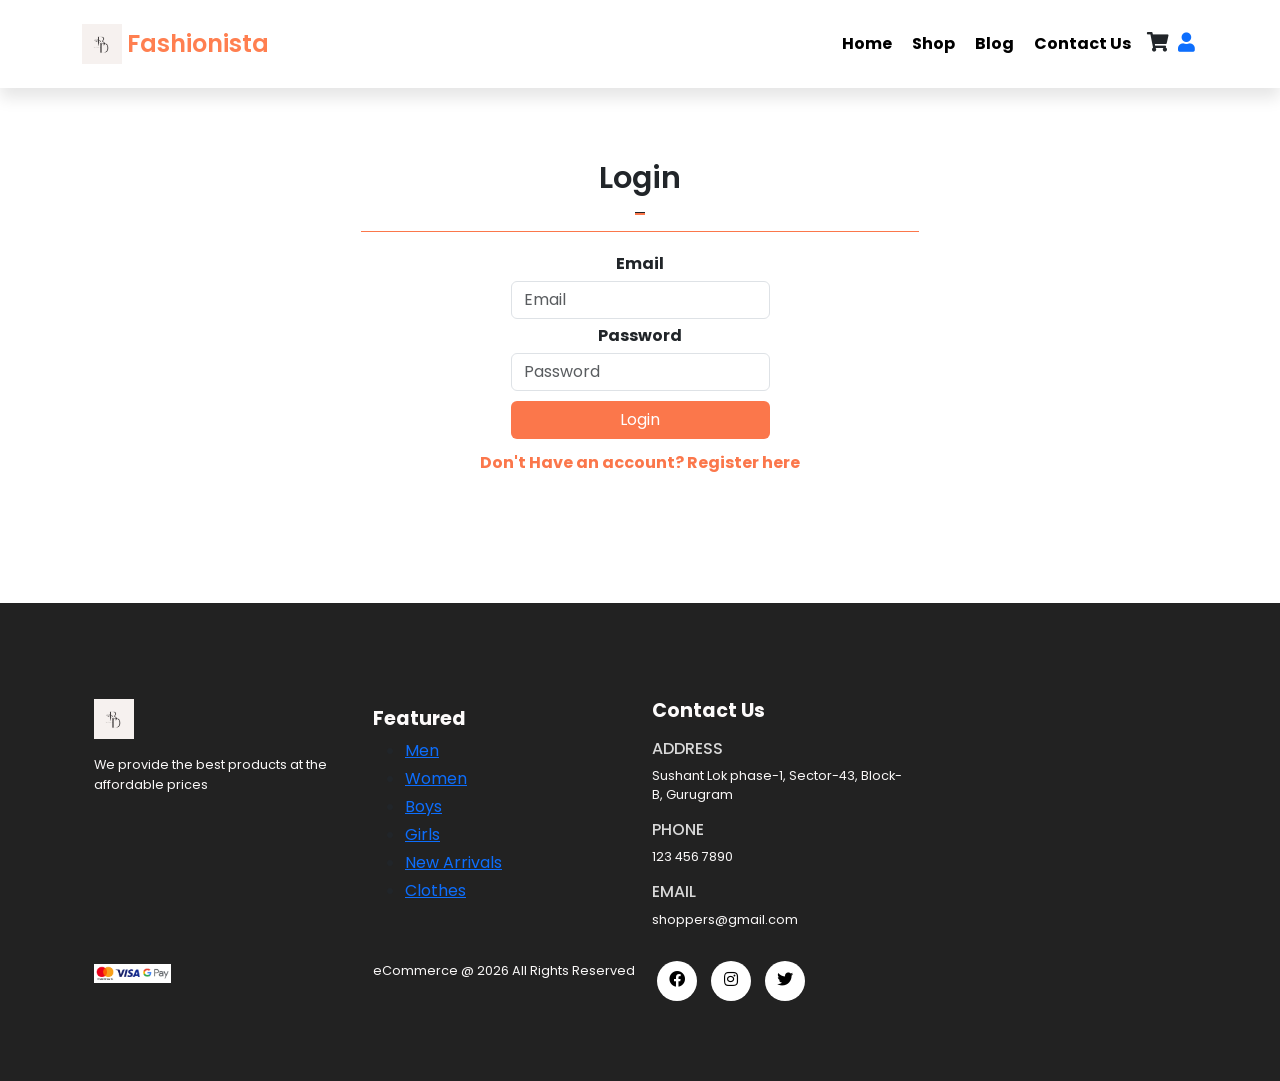
<file: login.html>
<!DOCTYPE html>
<html lang="en">
<head>
    <meta charset="UTF-8">
    <meta http-equiv="X-UA-Compatible" content="IE=edge">
    <meta name="viewport" content="width=device-width, initial-scale=1.0">
    <title>Home</title>
    <link href="https://cdn.jsdelivr.net/npm/bootstrap@5.1.3/dist/css/bootstrap.min.css" rel="stylesheet" integrity="sha384-1BmE4kWBq78iYhFldvKuhfTAU6auU8tT94WrHftjDbrCEXSU1oBoqyl2QvZ6jIW3" crossorigin="anonymous">
    
    <link rel="stylesheet" href="https://use.fontawesome.com/releases/v5.15.4/css/all.css" integrity="sha384-DyZ88mC6Up2uqS4h/KRgHuoeGwBcD4Ng9SiP4dIRy0EXTlnuz47vAwmeGwVChigm" crossorigin="anonymous"/>
    
    <link rel = "stylesheet" href = "assets/css/style.css"/>
    
</head>
<body>
    <!--Navbar-->
    <nav class="navbar navbar-expand-lg navbar-light bg-white py-3 fixed-top">
      <div class="container">
        <img class = "logo" src="assets/imgs/logo.png"/>
        <h2 class="brand">Fashionista</h2>
        <button class="navbar-toggler" type="button" data-bs-toggle="collapse" data-bs-target="#navbarSupportedContent" aria-controls="navbarSupportedContent" aria-expanded="false" aria-label="Toggle navigation">
          <span class="navbar-toggler-icon"></span>
        </button>
        <div class="collapse navbar-collapse nav-buttons" id="navbarSupportedContent">
          <ul class="navbar-nav me-auto mb-2 mb-lg-0">
            <li class="nav-item">
              <a class="nav-link" href="index.html">Home</a>
            </li>
            <li class="nav-item">
              <a class="nav-link" href="shop.html">Shop</a>
            </li>
            <li class="nav-item">
              <a class="nav-link" href="#">Blog</a>
            </li>
            <li class="nav-item">
              <a class="nav-link" href="contact.html">Contact Us</a>
            </li>
            <li class="nav-item">
              <i class="fas fa-shopping-cart"></i>
              <a href="account.html"><i class="fas fa-user"></i></a>
            </li>
          </ul>

        </div>
      </div>
    </nav>

      <!-- login -->
      <section class="my-5 py-5">
        <div class="container text-center mt-3 pt-5">
            <h2 class="form-weight-bold">Login</h2>
            <hr class="mx-auto">
        </div>
        <div class="mx-auto container">
            <form id="login-form">
                <div class="form-group">
                    <label>Email</label>
                    <input type="text" class="form-control" id="login-email" name="email" placeholder="Email" required/>
                </div>
                <div class="form-group">
                    <label>Password</label>
                    <input type="password" class="form-control" id="login-password" name="password" placeholder="Password" required/>
                </div>
                <div class="form-group">
                    <input type="submit" class="btn" id="login-btn" value="Login"/>
                </div>
                <div class="form-group">
                    <a id="register-url" class="btn">Don't Have an account? Register here</a>
                </div>
            </form>
        </div>
        <!-- <script>
          function auth(){
            var email = document.getElementById('login-email').value;
            var password = document.getElementById('login-password').value;
            if(email == 'admin@gmail.com' && password == "admin123"){
              window.location.assign("index.html");
              alert("Login Successfully");
            }else{
              alert("Invalid Login");
              return;
            }
          }
        </script>  -->
      </section>



      <footer class="mt-5 py-5">
        <div class="row container mx-auto pt-5">
            <div class="footer-one col-lg-3 col-md-6 col-sm-12">
                <img class="logo" src = "assets/imgs/logo.png"/>
                <p class="pt-3">We provide the best products at the affordable prices</p>
            </div>
            <div class="footer-one col-lg-3 col-md-6 col-sm-12">
                <h5 class="pt-2">Featured</h5>
                <ul class="test-uppercase">
                    <li><a href="#">Men</a></li>
                    <li><a href="#">Women</a></li>
                    <li><a href="#">Boys</a></li>
                    <li><a href="#">Girls</a></li>
                    <li><a href="#">New Arrivals</a></li>
                    <li><a href="#">Clothes</a></li>
                </ul>
            </div>
            <div class="footer-one col-lg-3 col-md-6 col-sm-12">
                <h5 class="pb-2">Contact Us</h5>
                <div>
                    <h6 class="text-uppercase">Address</h6>
                    <p>Sushant Lok phase-1, Sector-43, Block-B, Gurugram</p>
                </div>
                <div>
                    <h6 class="text-uppercase">Phone</h5>
                    <p>123 456 7890</p>
                </div>
                <div>
                    <h6 class="text-uppercase">Email</h5>
                    <p>shoppers@gmail.com</p>
                </div>
            </div>

        </div>

        <div class="copyright mt-3">
            <div class="row container mx-auto">
                <div class="col-lg-3 col-md-5 col-sm-12 mb-5">
                    <img src="assets/imgs/payment.png"/>
                </div>
                <div class="col-lg-3 col-md-5 col-sm-12 mb-4 text-nowrap mb-2">
                    <p>eCommerce @ 2026 All Rights Reserved</p>
                </div>
                <div class="col-lg-3 col-md-5 col-sm-12 mb-4">
                    <a href="#"><i class="fab fa-facebook"></i></a>
                    <a href="#"><i class="fab fa-instagram"></i></a>
                    <a href="#"><i class="fab fa-twitter"></i></a>
                </div>
            </div>
        </div>
      </footer>


    <script src="https://cdn.jsdelivr.net/npm/bootstrap@5.1.3/dist/js/bootstrap.bundle.min.js" integrity="sha384-ka7Sk0Gln4gmtz2MlQnikT1wXgYsOg+OMhuP+IlRH9sENBO0LRn5q+8nbTov4+1p" crossorigin="anonymous"></script>
</body>
</html>
</file>
<file: assets/css/style.css>
@import url('https://fonts.googleapis.com/css2?family=Poppins:wght@100&family=Roboto:wght@500&family=Russo+One&display=swap');

.nav-buttons{
    margin-left:50%;
}

*{
    margin:0;
    padding:0;
    box-sizing: border-box;
}

body{
    font-family:'Poppins', sans-serif;
}

h1{
    font-size: 2.5rem;
    font-weight: 700;

}

h2{
    font-size: 1.9rem;
    font-weight: 600;
}

h3{
    font-size: 1.5rem;
    font-weight: 800;
}

h4{
    font-size: 1.2rem;
    font-weight: 600;
}

h5{
    font-size: 1rem;
    font-weight: 400;
}

h6{
    color:#D8D8D8;
}
button{
    font-size: 0.8rem;
    font-weight: 900;
    outline: none;
    border: none;
    background-color: #1d1d1d;
    color: aliceblue;
    padding: 13px 30px;
    text-transform: uppercase;
    cursor: pointer;
    transition: 0.5s ease;
}
button:hover{
    background-color: red;
}
.navbar{
    font-size: 16px;
    padding-top: 1.5rem !important;
    padding-bottom: 1.5rem !important;
    top:0;
    left:0;
    box-shadow: 0 10px 15px rgb(0,0,0,0.1);
    font-weight: bold;


}

.navbar-light .navbar-nav .nav-link{
    padding: 0 10px;
    color: black;
    transition: 0.4s ease; 
    /* transitioon is just a mark of time where the element will pass through that time to be completed display on screen */
}

/* hower effect */
.navbar-light .navbar-nav .nav-link:hover,
.navbar i:hover,
.navbar-light .navbar-nav .nav-link.active
.navbar i:hover{
    color: red;
} 

.navbar i{
    font-size: 1.2rem;
    padding:0 0.7px;
    transition: 0.4s ease;
    font-weight: 700;
    cursor: pointer;
    margin-left: 5px;
} 
@media only screen and (max-width:990px){
    .nav-buttons{
        margin: 10px;
    }
    .nav-buttons ul{
        margin: 1rem;
        justify-content: flex-start;
        align-items: flex-start;
        text-align: left;
    }
    .nav-buttons ul .fas{
        margin: 20px 5px 10px 20px;

    }
}

#home{
    background-image:url('../imgs/background.jpg');
    width: 100%;
    height:100vh;
    background-size: cover;
    /* background-position: ; */
    background-position-x: 200px;
    background-position-y: 20px;
    display: flex;
    flex-direction: column;
    justify-content: center;
    align-items:flex-start;
}
#home span{
    color:coral;

}
#brand .row img{
    width:25%;
    height: 25%;
    background-position: center;
    background-repeat: none;
    background-size: cover;
}
#new .one img{
    width:75%;
    height: 75%;
    background-position: center;
    background-repeat: none;
    background-size: cover;
}
#new .one {
    position: relative;
    
}
#new .one .details{
    position:absolute;
    top:0;
    left:0;
    color: burlywood;
    font-weight: bold;
    transition: 0.4s ease;
    opacity: 0.6;
    background-color:rgb(1,1,1);
    width: 75%;
    height: 75%;
}
#new .one .details:hover{
    background-color:cornsilk;
}
#new .one:nth-child(1) .details{
    display: flex;
    justify-content: center;
    flex-direction: column;
    align-items: flex-start;
    text-align: start;
}
#new .one:nth-child(2) .details{
    display: flex;
    justify-content: center;
    flex-direction: column;
    align-items: center;
    text-align: center;
}
#new .one:nth-child(3) .details{
    display: flex;
    justify-content: center;
    flex-direction: column;
    align-items: flex-end;
    text-align: end;
}

/* products */
.product{
    cursor: pointer;
    margin-bottom: 2rem;

}

.product img{
    transition: 0.3s ease;
}

.product:hover img{
    opacity:0.7;

}
.product:hover .buy-btn{
    background-color: #fb774b;
    transform: translateY(50px);
    opacity: 0;
    transition: 0.3s ease;
}
.product:hover .buy-btn{
    transform: translateY(0px);
    opacity: 1;
}
hr{
    width:10px;
    height:3px !important;
    opacity: 1 !important;
    background-color: #fb774b;
}
.star{
    padding:10px 0;
}
.star i{
    font-size: 0.9rem;
    color:goldenrod;
}
#banner{
    background-image:url("../imgs/background.jpg");
    width:100%;
    height: 60vh;
    background-size: cover;
    background-position-x: center;
    background-position-y: 80px;
    background-repeat: no-repeat;
    background-attachment: fixed;
    display: flex;
    flex-direction: column;
    justify-content: center;
    align-items:flex-start;
}
#banner h1{
    color:coral;

}
#banner button{
    background-color: #fb774b;
}
#banner button:hover{
    background-color:#1d1d1d;
}
footer{
    background-color: #222222;
}
footer h5{
    color:#fdfbfb;
    font-weight: 700;
    font-size: 1.2rem;
}
footer li{
    padding-bottom: 4px;
    text-decoration: none;

}
footer .li a:hover{
    color: #D8D8D8;
}
footer .copyright a{
    color: #000;
    height: 40px;
    width: 40px;
    background-color: #fff;
    display: inline-block;
    text-align: center;
    line-height: 38px;
    border-radius: 50%;
    transition: 0.3s ease;
    margin: 0 5px;
}
footer .copyright a:hover{
    color:#ffff;
    background-color: #fb774b;
}
footer p{
    color:#f9f7f7;
    font-size: 0.8rem;
}
footer .copyright img{
    width: 30%;
}
.logo{
    width:40px;
    /* padding-left: 10px; */
    height:40px;
}
.navbar .brand{
    color:coral;
    margin: 3px 5px;
    font-size: 1.5rem;
}

/* Login page */
#login-form{
    width: 50%;
    margin: 5px auto;
    text-align: center;
    padding: 20px;
    border-top: 1px solid #fb774b;
    font-weight: bold;

}
#login-form input{
    width: 50%;
    margin: 5px auto;

}
#login-form #login-btn{
    background-color: #fb774b;
    color: #fff;
}
#login-form #register-url{
    color: #fb774b;
    font-weight: bold;
}
/* Register page */
#register-form{
    width: 50%;
    margin: 5px auto;
    text-align: center;
    padding: 20px;
    border-top: 1px solid #fb774b;
    font-weight: bold;
}
#register-form input{
    width: 50%;
    margin: 5px auto;

}
#register-form #register-btn{
    background-color: #fb774b;
    color: #fff;
}
#register-form #login-url{
    color: #fb774b;
    font-weight: bold;
}

/* Account info */
#account-form{
    width:50%;
    width: 50%;
    margin: 5px auto;
    text-align: center;
    padding: 20px;
    font-weight: bold;
}
#account-form input{
    margin: 5px auto;
}

#account-form #change-pass-btn{
    color:#fff;
    background-color: #fb774b;
}
.account-info #order-btn,#logout-btn{
    color:#fb774b;
    text-decoration: none;
    font-weight:bold;
}


/* Contact */
#Contact{
    font-weight: bold;
}
#Contact span{
    color:#fb774b;
    font-style: italic;
}
</file>
